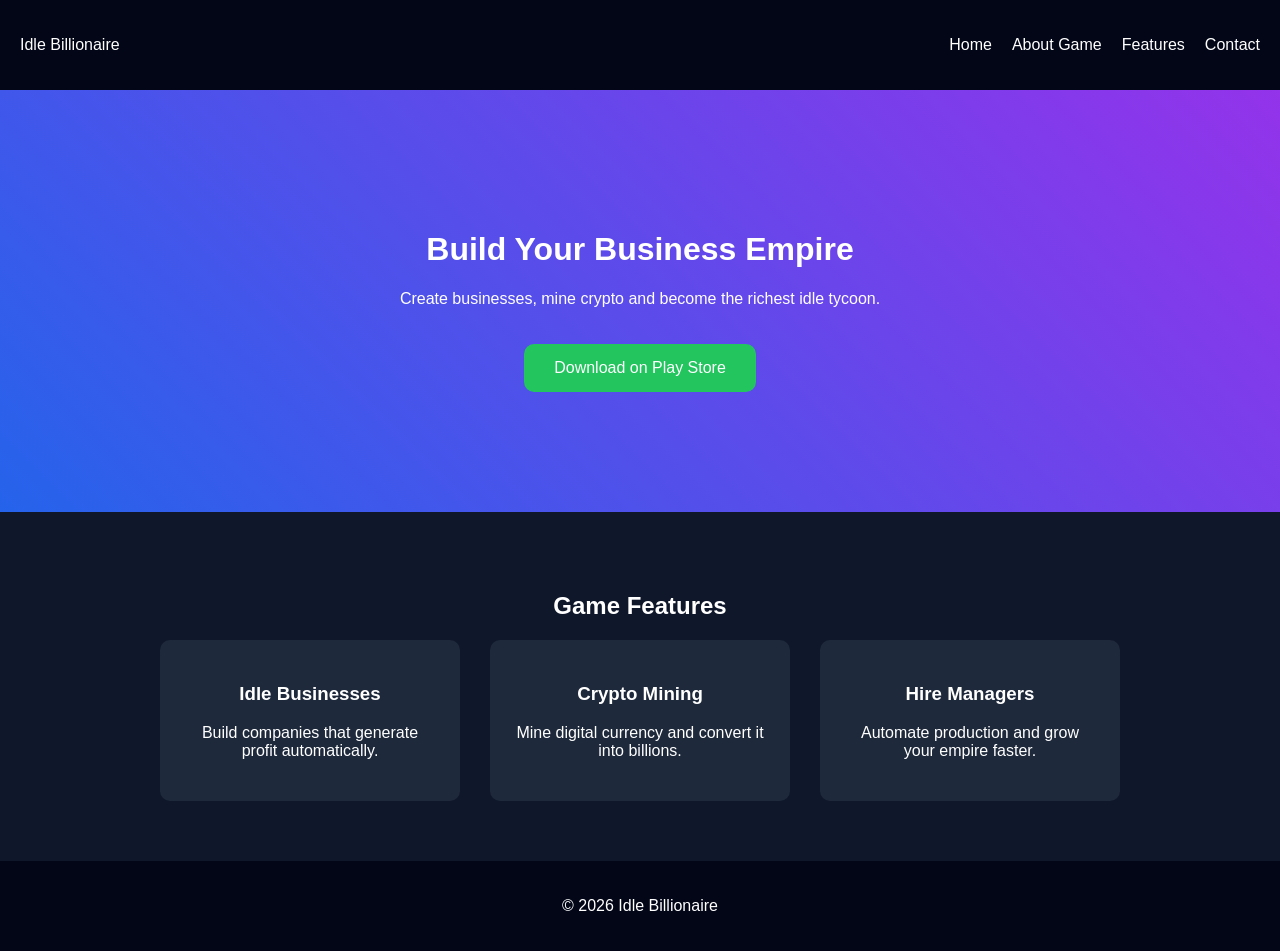
<file: idle-billionaire-site/index.html>
<!DOCTYPE html>
<html lang="en">
<head>
<meta charset="UTF-8">
<meta name="viewport" content="width=device-width, initial-scale=1.0">
<title>Idle Billionaire</title>
<link rel="stylesheet" href="css/style.css">
</head>

<body>

<nav class="navbar">
<div class="logo">Idle Billionaire</div>

<ul class="nav-links">
<li><a href="index.html">Home</a></li>
<li><a href="about.html">About Game</a></li>
<li><a href="features.html">Features</a></li>
<li><a href="contact.html">Contact</a></li>
</ul>
</nav>

<header class="hero">
<h1>Build Your Business Empire</h1>
<p>Create businesses, mine crypto and become the richest idle tycoon.</p>

<a class="download-btn">Download on Play Store</a>
</header>

<section class="features">

<h2>Game Features</h2>

<div class="grid">

<div class="card">
<h3>Idle Businesses</h3>
<p>Build companies that generate profit automatically.</p>
</div>

<div class="card">
<h3>Crypto Mining</h3>
<p>Mine digital currency and convert it into billions.</p>
</div>

<div class="card">
<h3>Hire Managers</h3>
<p>Automate production and grow your empire faster.</p>
</div>

</div>

</section>

<footer>
<p>© 2026 Idle Billionaire</p>
</footer>

<script src="js/script.js"></script>

</body>
</html>
</file>
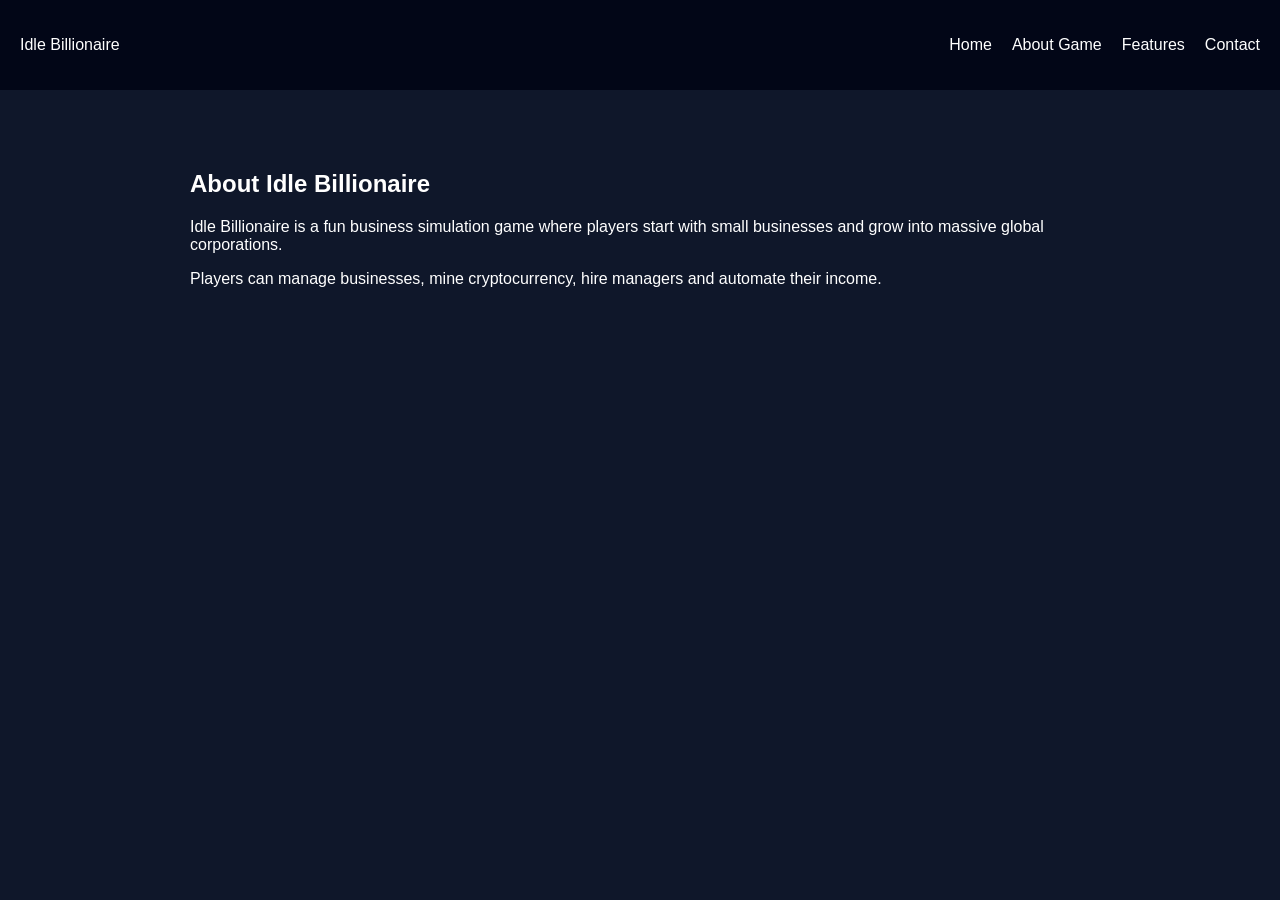
<file: idle-billionaire-site/about.html>
<!DOCTYPE html>
<html>
<head>
<title>About Game</title>
<link rel="stylesheet" href="css/style.css">
</head>

<body>

<nav class="navbar">
<div class="logo">Idle Billionaire</div>

<ul class="nav-links">
<li><a href="index.html">Home</a></li>
<li><a href="about.html">About Game</a></li>
<li><a href="features.html">Features</a></li>
<li><a href="contact.html">Contact</a></li>
</ul>
</nav>

<section class="page">

<h1>About Idle Billionaire</h1>

<p>
Idle Billionaire is a fun business simulation game where players start with small businesses and grow into massive global corporations.
</p>

<p>
Players can manage businesses, mine cryptocurrency, hire managers and automate their income.
</p>

</section>

</body>
</html>
</file>
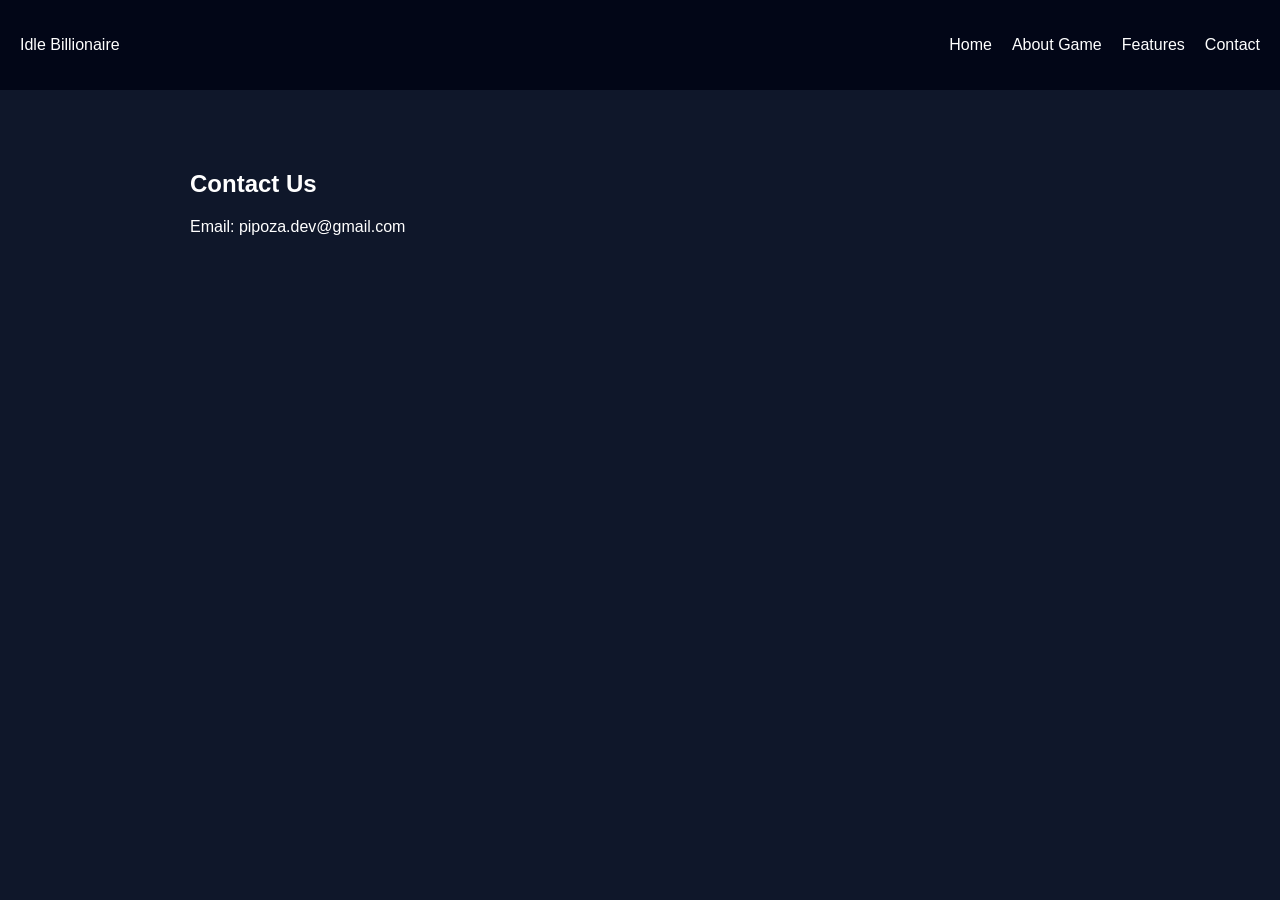
<file: idle-billionaire-site/contact.html>
<!DOCTYPE html>
<html>
<head>
<title>Contact</title>
<link rel="stylesheet" href="css/style.css">
</head>

<body>

<nav class="navbar">
<div class="logo">Idle Billionaire</div>

<ul class="nav-links">
<li><a href="index.html">Home</a></li>
<li><a href="about.html">About Game</a></li>
<li><a href="features.html">Features</a></li>
<li><a href="contact.html">Contact</a></li>
</ul>
</nav>

<section class="page">

<h1>Contact Us</h1>

<p>Email: pipoza.dev@gmail.com</p>

</section>

</body>
</html>
</file>
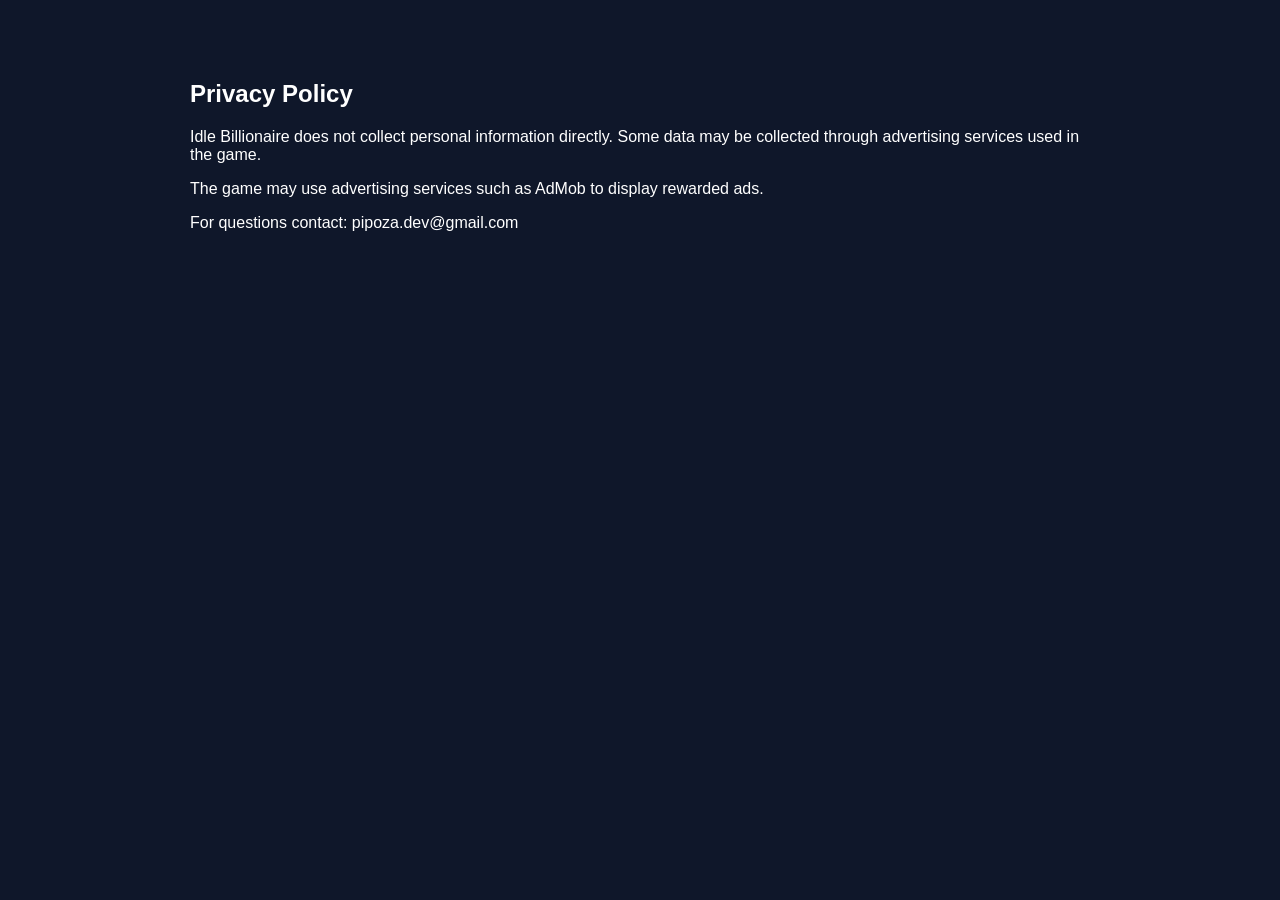
<file: idle-billionaire-site/privacy.html>
<!DOCTYPE html>
<html>
<head>
<title>Privacy Policy</title>
<link rel="stylesheet" href="css/style.css">
</head>

<body>

<section class="page">

<h1>Privacy Policy</h1>

<p>
Idle Billionaire does not collect personal information directly.
Some data may be collected through advertising services used in the game.
</p>

<p>
The game may use advertising services such as AdMob to display rewarded ads.
</p>

<p>
For questions contact: pipoza.dev@gmail.com
</p>

</section>

</body>
</html>
</file>
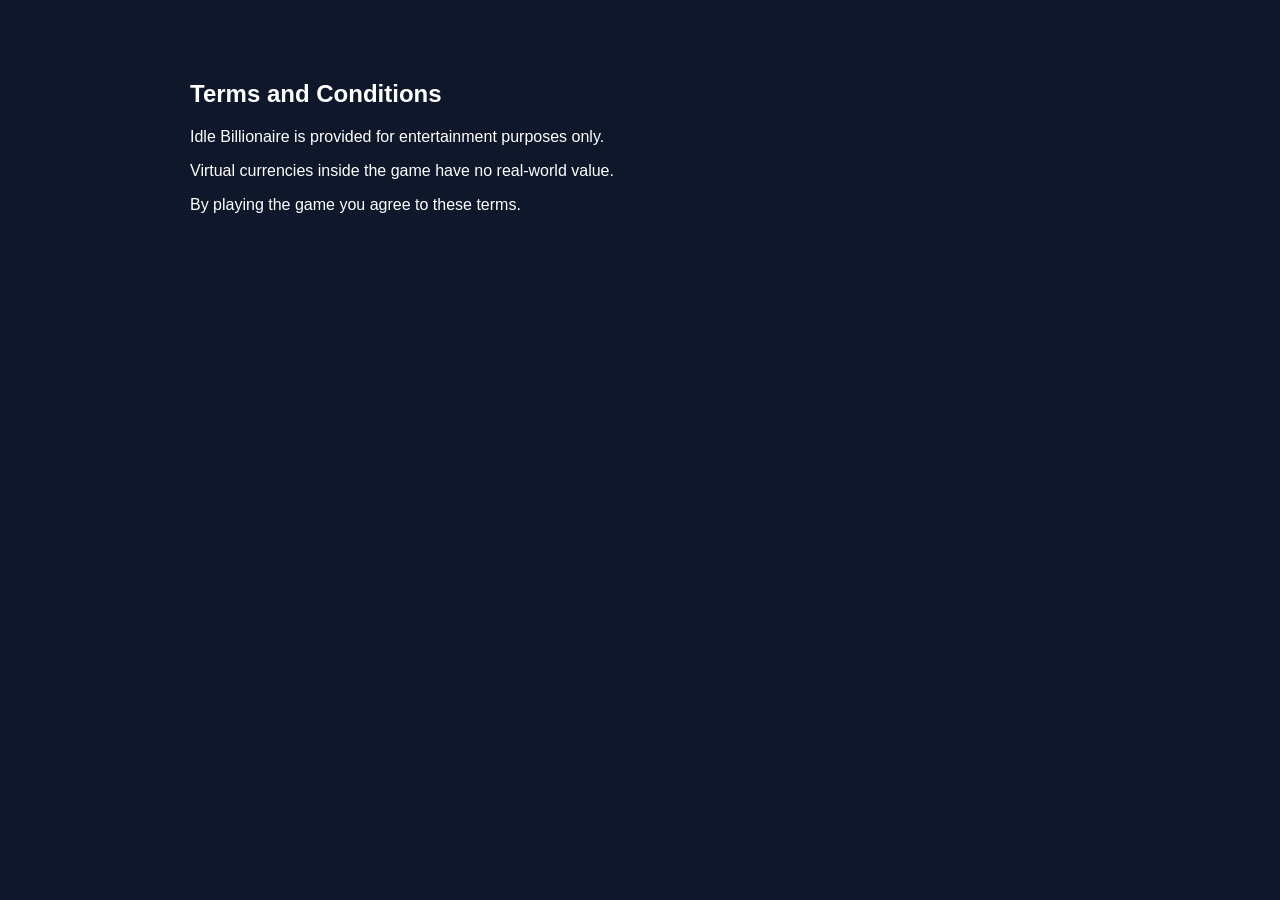
<file: idle-billionaire-site/terms.html>
<!DOCTYPE html>
<html>
<head>
<title>Terms and Conditions</title>
<link rel="stylesheet" href="css/style.css">
</head>

<body>

<section class="page">

<h1>Terms and Conditions</h1>

<p>
Idle Billionaire is provided for entertainment purposes only.
</p>

<p>
Virtual currencies inside the game have no real-world value.
</p>

<p>
By playing the game you agree to these terms.
</p>

</section>

</body>
</html>
</file>
<file: idle-billionaire-site/css/style.css>
body{
margin:0;
font-family:Arial;
background:#0f172a;
color:white;
}

.navbar{
display:flex;
justify-content:space-between;
align-items:center;
padding:20px;
background:#020617;
}

.nav-links{
display:flex;
list-style:none;
}

.nav-links li{
margin-left:20px;
}

.nav-links a{
color:white;
text-decoration:none;
}

.hero{
text-align:center;
padding:120px 20px;
background:linear-gradient(45deg,#2563eb,#9333ea);
animation:fade 2s;
}

.download-btn{
background:#22c55e;
padding:15px 30px;
border-radius:10px;
cursor:pointer;
display:inline-block;
margin-top:20px;
}

.features{
padding:60px;
text-align:center;
}

.grid{
display:flex;
justify-content:center;
gap:30px;
flex-wrap:wrap;
}

.card{
background:#1e293b;
padding:25px;
border-radius:10px;
width:250px;
transition:transform 0.3s;
}

.card:hover{
transform:scale(1.1);
}

.page{
padding:60px;
max-width:900px;
margin:auto;
}

footer{
text-align:center;
padding:20px;
background:#020617;
}

@keyframes fade{
from{opacity:0;}
to{opacity:1;}
}
</file>
